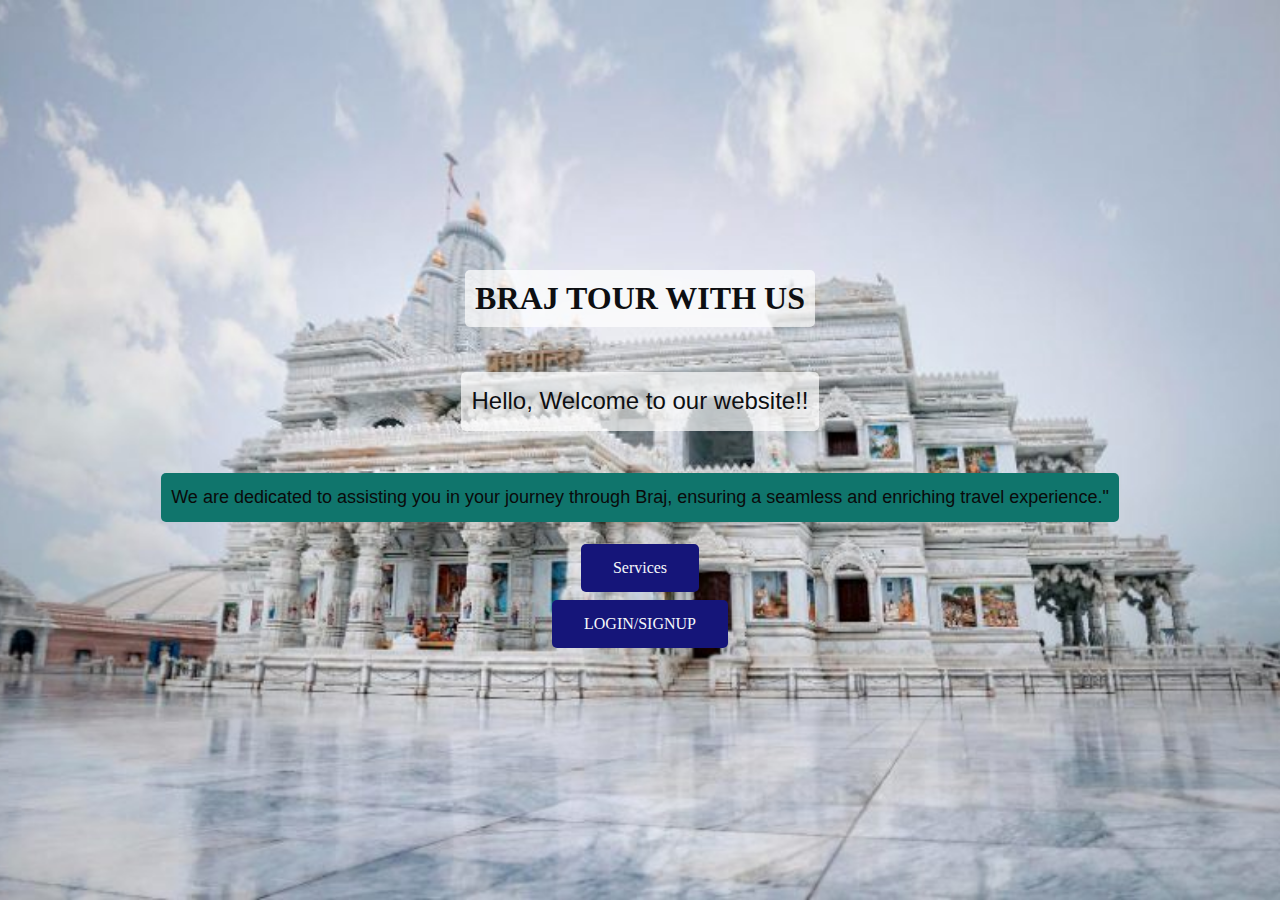
<file: index.html>
<!DOCTYPE html>
<html lang="en">
<head>
    <meta charset="UTF-8">
    <meta name="viewport" content="width=device-width, initial-scale=1.0">
    <title>Braj Tour</title>
    <link rel="stylesheet" href="styles.css">
</head>
<body>
    <h1>BRAJ TOUR WITH US</h1>
    <p class = "p1">Hello, Welcome to our website!!</p>

    <p class = "p2">We are dedicated to assisting you in your journey through Braj, ensuring a seamless and enriching travel experience."</p>

    <a href="services.html" class="button" target="_blank">Services</a>
    <a href="login.html" class="button" target="_blank">LOGIN/SIGNUP</a>
</body>
</html>
</file>
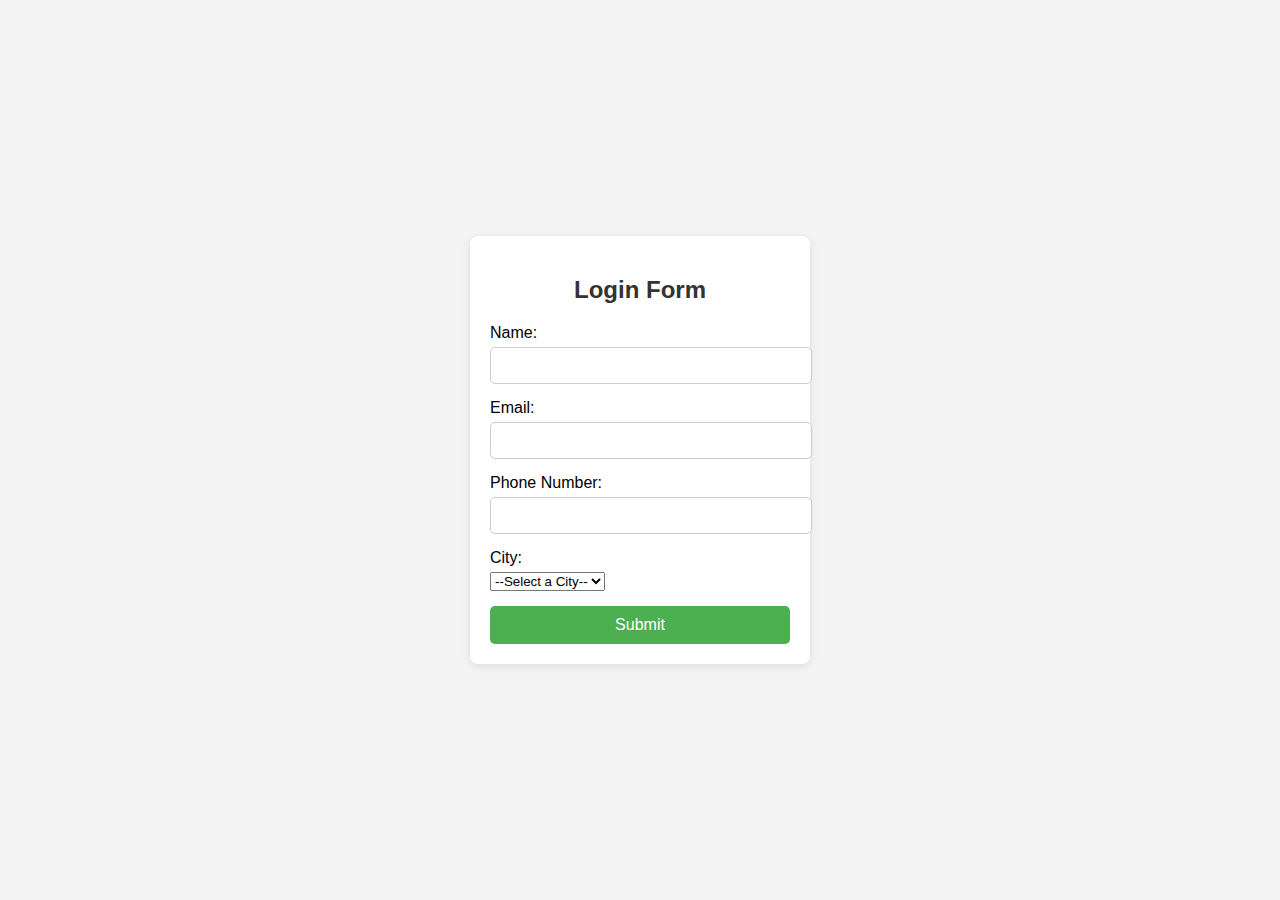
<file: login.html>
<!DOCTYPE html>
<html lang="en">
<head>
    <meta charset="UTF-8">
    <meta name="viewport" content="width=device-width, initial-scale=1.0">
    <title>Login Page</title>
    <link rel="stylesheet" href="login.css">
    <script src="form.js" defer></script>
</head>
<body>

<div class="container">
    <h2>Login Form</h2>
    <form id="loginForm">
        <div class="form-group">
            <label for="name">Name:</label>
            <input type="text" id="name" name="name" required>
        </div>
        <div class="form-group">
            <label for="email">Email:</label>
            <input type="email" id="email" name="email" required>
        </div>
        <div class="form-group">
            <label for="phone">Phone Number:</label>
            <input type="tel" id="phone" name="phone" required>
        </div>
        <div class="form-group">
            <label for="city">City:</label>
            <select id="city" name="city">
                <option value="">--Select a City--</option>
                <option value="Agra">Agra</option>
                <option value="Ahmedabad">Ahmedabad</option>
                <option value="Bangalore">Bangalore</option>
                <option value="Bhopal">Bhopal</option>
                <option value="Chandigarh">Chandigarh</option>
                <option value="Chennai">Chennai</option>
                <option value="Coimbatore">Coimbatore</option>
                <option value="Delhi">Delhi</option>
                <option value="Gandhinagar">Gandhinagar</option>
                <option value="Ghaziabad">Ghaziabad</option>
                <option value="Goa">Goa</option>
                <option value="Gurgaon">Gurgaon</option>
                <option value="Hyderabad">Hyderabad</option>
                <option value="Indore">Indore</option>
                <option value="Jaipur">Jaipur</option>
                <option value="Jodhpur">Jodhpur</option>
                <option value="Kanpur">Kanpur</option>
                <option value="Kolkata">Kolkata</option>
                <option value="Lucknow">Lucknow</option>
                <option value="Mathura">Mathura</option>
                <option value="Mumbai">Mumbai</option>
                <option value="Mysore">Mysore</option>
                <option value="Nagpur">Nagpur</option>
                <option value="Nashik">Nashik</option>
                <option value="Patna">Patna</option>
                <option value="Pune">Pune</option>
                <option value="Raipur">Raipur</option>
                <option value="Rajkot">Rajkot</option>
                <option value="Surat">Surat</option>
                <option value="Thane">Thane</option>
                <option value="Vadodara">Vadodara</option>
                <option value="Visakhapatnam">Visakhapatnam</option>
            </select>
        </div>
        <button type="submit">Submit</button>
    </form>
</div>
</body>
</html>
</file>
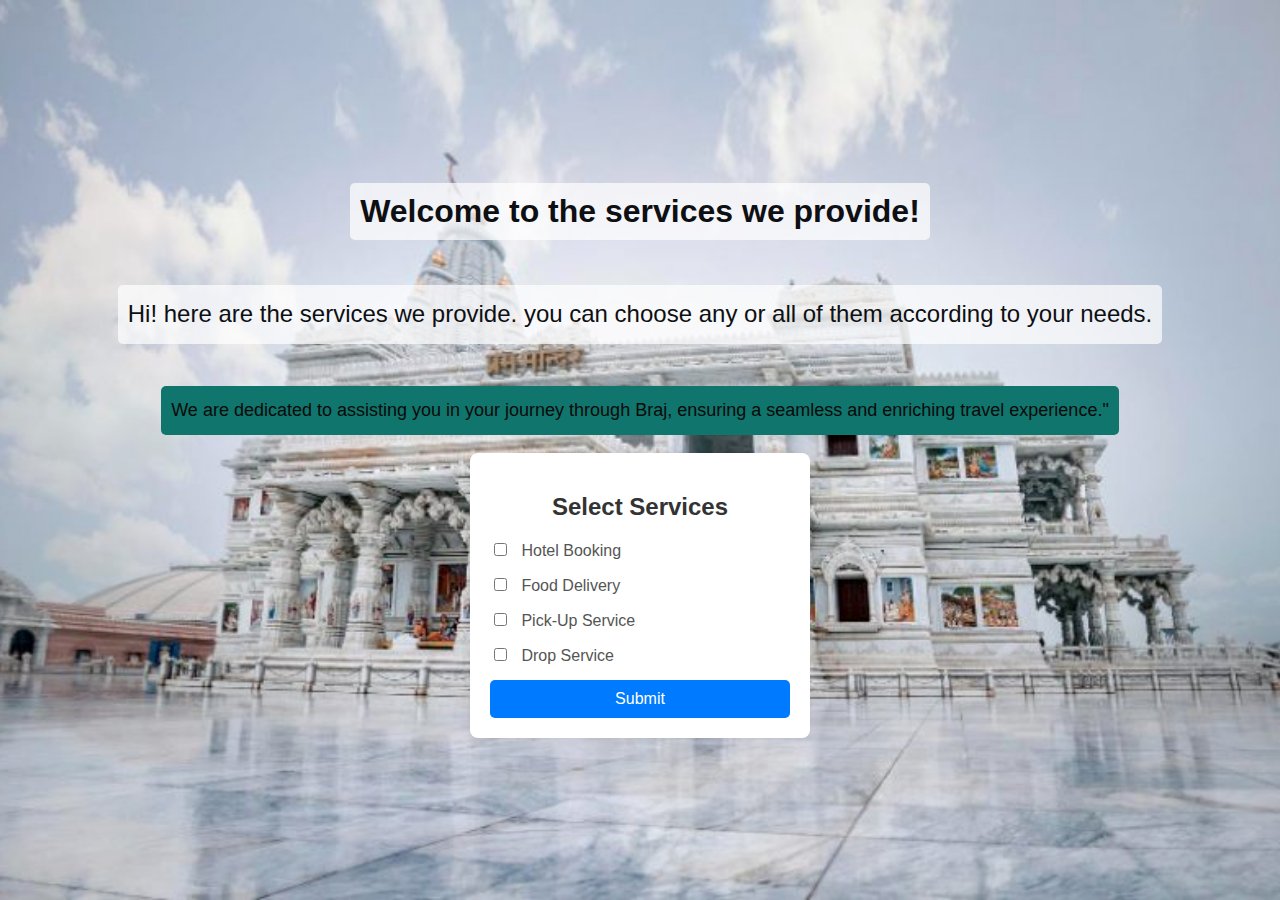
<file: services.html>
<!DOCTYPE html>
<html lang="en">
<head>
    <meta charset="UTF-8">
    <meta name="viewport" content="width=device-width, initial-scale=1.0">
    <title>Braj Tour</title>
    <link rel="stylesheet" href="services.css">
    <script src="services.js" defer></script>
</head>
<body>
    <h1>Welcome to the services we provide!
    </h1>
    <p class = "p1">Hi! here are the services we provide.
        you can choose any or all of them according to your needs.</p>

    <p class = "p2">We are dedicated to assisting you in your journey through Braj, ensuring a seamless and enriching travel experience."</p>
<div class="container">
    <h2>Select Services</h2>
    <form id="serviceForm">
        <div class="form-group">
            <label>
                <input type="checkbox" name="services" value="hotelBooking"> Hotel Booking
            </label>
        </div>
        <div class="form-group">
            <label>
                <input type="checkbox" name="services" value="food"> Food Delivery
            </label>
        </div>
        <div class="form-group">
            <label>
                <input type="checkbox" name="services" value="pickup"> Pick-Up Service
            </label>
        </div>
        <div class="form-group">
            <label>
                <input type="checkbox" name="services" value="drop"> Drop Service
            </label>
        </div>
        <button type="submit">Submit</button>
    </form>
</div>
</body>
</html>
</file>
<file: styles.css>
h1 {
    text-align: center; /* This centers the heading */
    color: #b0c8d2; /* Optional: Add color */
    background-color: rgba(255, 255, 255, 0.7); /* Semi-transparent background */
    padding: 10px;
    border-radius: 5px;
    color: rgb(14, 15, 18); /* Text color */
    
}

p.p1 {
    font-family: 'Poppins', sans-serif; /* Change the font */
    color: #15020e; /* Change the text color */
    text-align: center; /* Align the text (you can use left, right, center, or justify) */
    font-size: 24px; /* Optional: Change the font size */
    line-height: 1.6; /* Optional: Adjust line height for better readability */
    background-color: rgba(255, 255, 255, 0.7); /* Semi-transparent background */
    padding: 10px;
    border-radius: 5px;
    color: rgb(14, 15, 18); /* Text color */
    
}
    

p.p2 {
    font-family: 'Arial', sans-serif; /* Change the font */
    color: #fffafd; /* Change the text color */
    text-align: center; /* Align the text (you can use left, right, center, or justify) */
    font-size: 18px; /* Optional: Change the font size */
    line-height: 1.6; /* Optional: Adjust line height for better readability */
    background-color: rgb(16, 117, 108); /* Semi-transparent background */
    padding: 10px;
    border-radius: 5px;
    color: rgb(10, 10, 10); /* Text color */
    
}

.button {
    background-color: #151579; /* Green background */
    color: rgb(245, 248, 249); /* White text */
    padding: 15px 32px; /* Padding */
    text-align: center; /* Center the text */
    text-decoration: none; /* Remove underline */
    display: inline-block; /* Display as inline-block */
    font-size: 16px; /* Font size */
    margin: 4px 2px; /* Margin */
    cursor: pointer; /* Pointer cursor on hover */
    border: none; /* No border */
    border-radius: 5px; /* Rounded corners */
}
body{
    background-image: url(premmandir.jpg); /* Path to your background image */
    background-size: cover; /* Cover the entire screen */
    background-position: center; /* Center the image */
    background-repeat: no-repeat; /* Prevent the image from repeating */
    height: 100vh; /* Make the body full height of the viewport */
    margin: 0; /* Remove default margin */
    color: rgb(23, 31, 254); /* Change text color for contrast */
    display: flex; /* Center content */
    flex-direction: column; /* Stack elements vertically */
    justify-content: center; /* Center vertically */
    align-items: center; /* Center horizontally */
}
</file>
<file: login.css>
body {
    font-family: Arial, sans-serif; /* Font for the entire page */
    background-color: #f4f4f4; /* Light grey background */
    display: flex; /* Center content */
    justify-content: center; /* Center horizontally */
    align-items: center; /* Center vertically */
    height: 100vh; /* Full height of the viewport */
    margin: 0; /* Remove default margin */
}

.container {
    background: white; /* White background for the form */
    padding: 20px; /* Space inside the form */
    border-radius: 8px; /* Rounded corners */
    box-shadow: 0 2px 10px rgba(0, 0, 0, 0.1); /* Subtle shadow */
    width: 300px; /* Fixed width for the form */
}

h2 {
    text-align: center; /* Center the heading */
    color: #333; /* Darker text color */
}

.form-group {
    margin-bottom: 15px; /* Space between form elements */
}

label {
    display: block; /* Make labels block elements */
    margin-bottom: 5px; /* Space below labels */
}

input {
    width: 100%; /* Full width of the input */
    padding: 10px; /* Space inside the input */
    border: 1px solid #ccc; /* Light border */
    border-radius: 5px; /* Rounded corners */
}

button {
    width: 100%; /* Full width of the button */
    padding: 10px; /* Space inside the button */
    background-color: #4CAF50; /* Green background */
    color: white; /* White text */
    border: none; /* No border */
    border-radius: 5px; /* Rounded corners */
    cursor: pointer; /* Pointer cursor on hover */
    font-size: 16px; /* Font size */
}

button:hover {
    background-color: #45a049; /* Darker green on hover */
}
</file>
<file: services.css>
body {
    font-family: Arial, sans-serif;
    background-color: #f4f4f4; /* Light gray background */
    display: flex;
    justify-content: center;
    align-items: center;
    height: 100vh; /* Full viewport height */
    margin: 0; /* Remove default margin */
}

.container {
    background: white; /* White background for the container */
    padding: 20px; /* Space around the content */
    border-radius: 8px; /* Rounded corners */
    box-shadow: 0 0 10px rgba(0, 0, 0, 0.1); /* Subtle shadow */
    width: 300px; /* Fixed width for the form */
}

h2 {
    text-align: center; /* Center the heading */
    color: #333; /* Dark gray color for the heading */
}

.form-group {
    margin: 15px 0; /* Space between form elements */
}

label {
    font-size: 16px; /* Slightly larger font size */
    color: #555; /* Medium gray color for labels */
}

input[type="checkbox"] {
    margin-right: 10px; /* Space between checkbox and label */
}

button {
    background-color: #007bff; /* Bootstrap primary color */
    color: white; /* White text color */
    border: none; /* No border */
    padding: 10px 20px; /* Padding around the button */
    border-radius: 5px; /* Rounded corners */
    cursor: pointer; /* Pointer cursor on hover */
    width: 100%; /* Full width */
    font-size: 16px; /* Font size for the button */
    transition: background-color 0.3s; /* Smooth background change */
}

button:hover {
    background-color: #0056b3; /* Darker blue on hover */
}

body{
    background-image: url(premmandir.jpg); /* Path to your background image */
    background-size: cover; /* Cover the entire screen */
    background-position: center; /* Center the image */
    background-repeat: no-repeat; /* Prevent the image from repeating */
    height: 100vh; /* Make the body full height of the viewport */
    margin: 0; /* Remove default margin */
    color: rgb(23, 31, 254); /* Change text color for contrast */
    display: flex; /* Center content */
    flex-direction: column; /* Stack elements vertically */
    justify-content: center; /* Center vertically */
    align-items: center; /* Center horizontally */
}

p.p1 {
    font-family: 'Poppins', sans-serif; /* Change the font */
    color: #15020e; /* Change the text color */
    text-align: center; /* Align the text (you can use left, right, center, or justify) */
    font-size: 24px; /* Optional: Change the font size */
    line-height: 1.6; /* Optional: Adjust line height for better readability */
    background-color: rgba(255, 255, 255, 0.7); /* Semi-transparent background */
    padding: 10px;
    border-radius: 5px;
    color: rgb(14, 15, 18); /* Text color */
    
}

p.p2 {
    font-family: 'Arial', sans-serif; /* Change the font */
    color: #fffafd; /* Change the text color */
    text-align: center; /* Align the text (you can use left, right, center, or justify) */
    font-size: 18px; /* Optional: Change the font size */
    line-height: 1.6; /* Optional: Adjust line height for better readability */
    background-color: rgb(16, 117, 108); /* Semi-transparent background */
    padding: 10px;
    border-radius: 5px;
    color: rgb(10, 10, 10); /* Text color */
    
}
    
h1 {
    text-align: center; /* This centers the heading */
    color: #b0c8d2; /* Optional: Add color */
    background-color: rgba(255, 255, 255, 0.7); /* Semi-transparent background */
    padding: 10px;
    border-radius: 5px;
    color: rgb(14, 15, 18); /* Text color */
    
}
</file>
